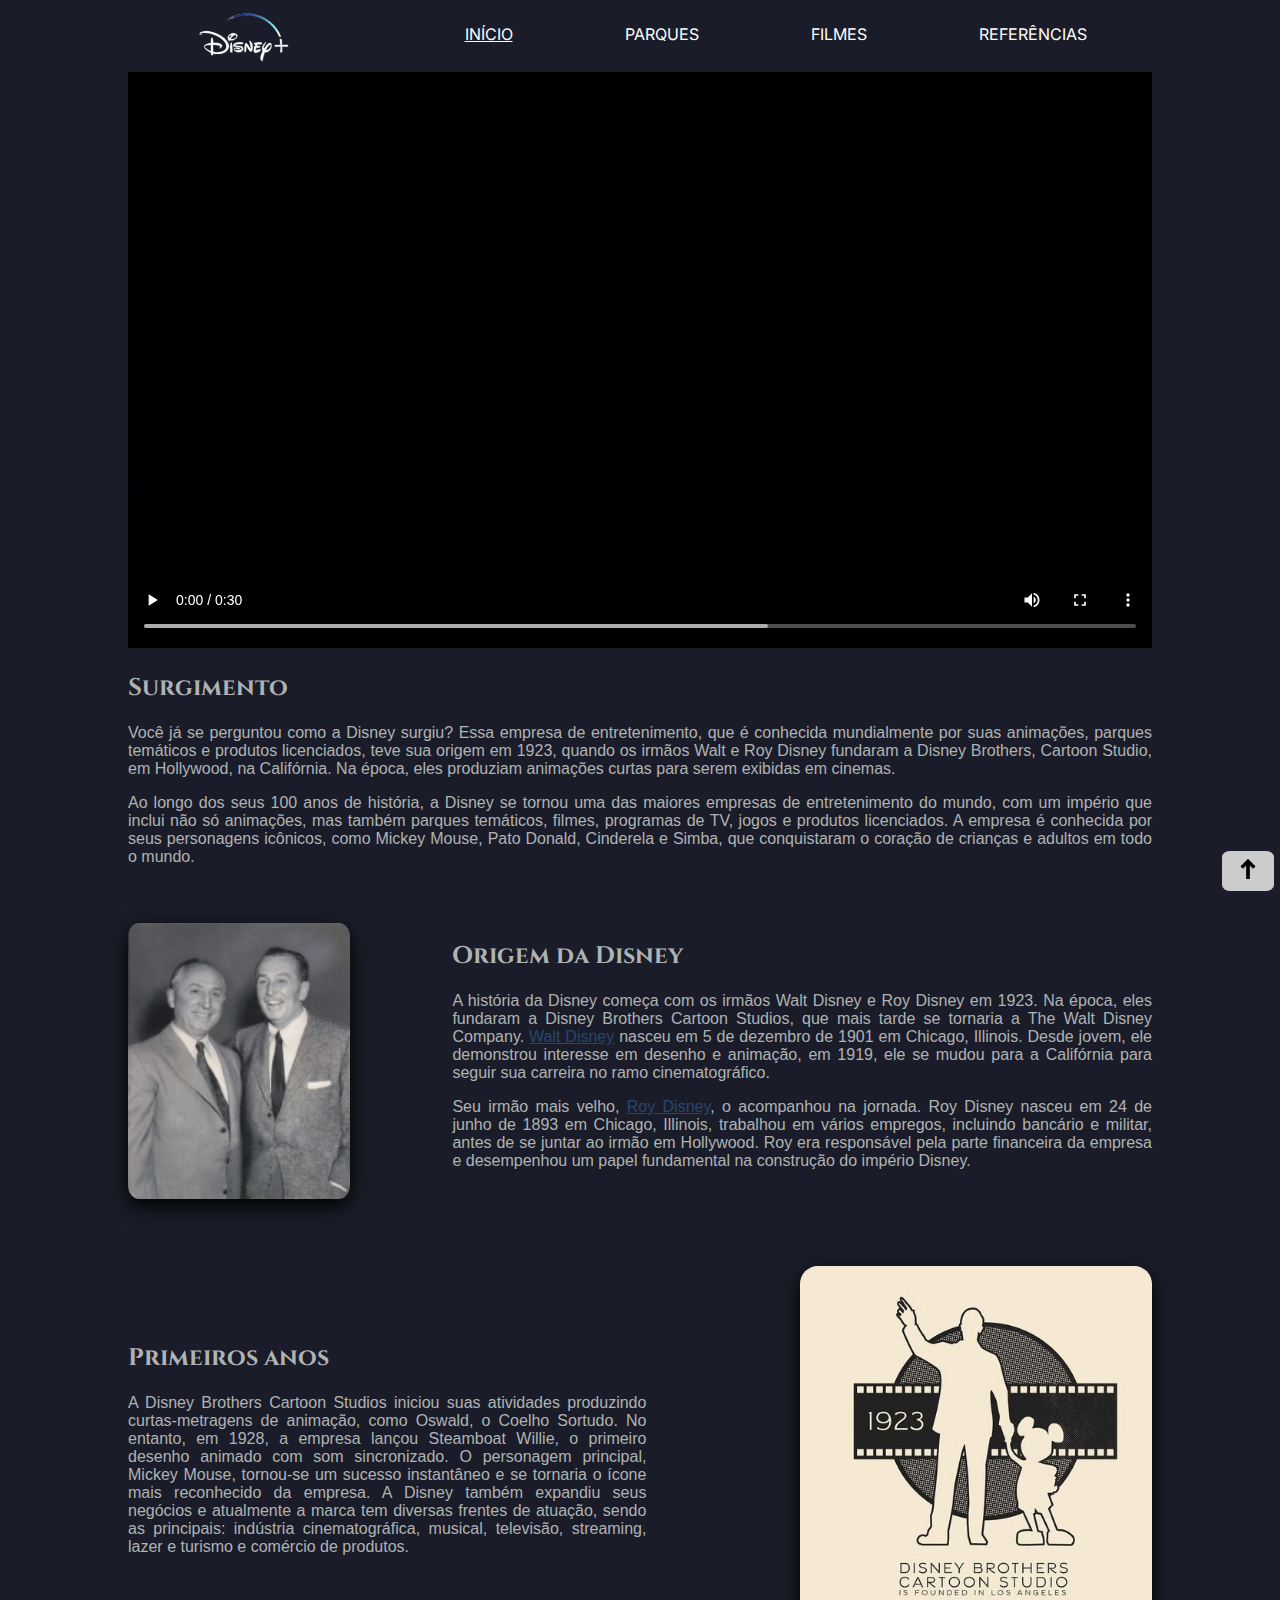
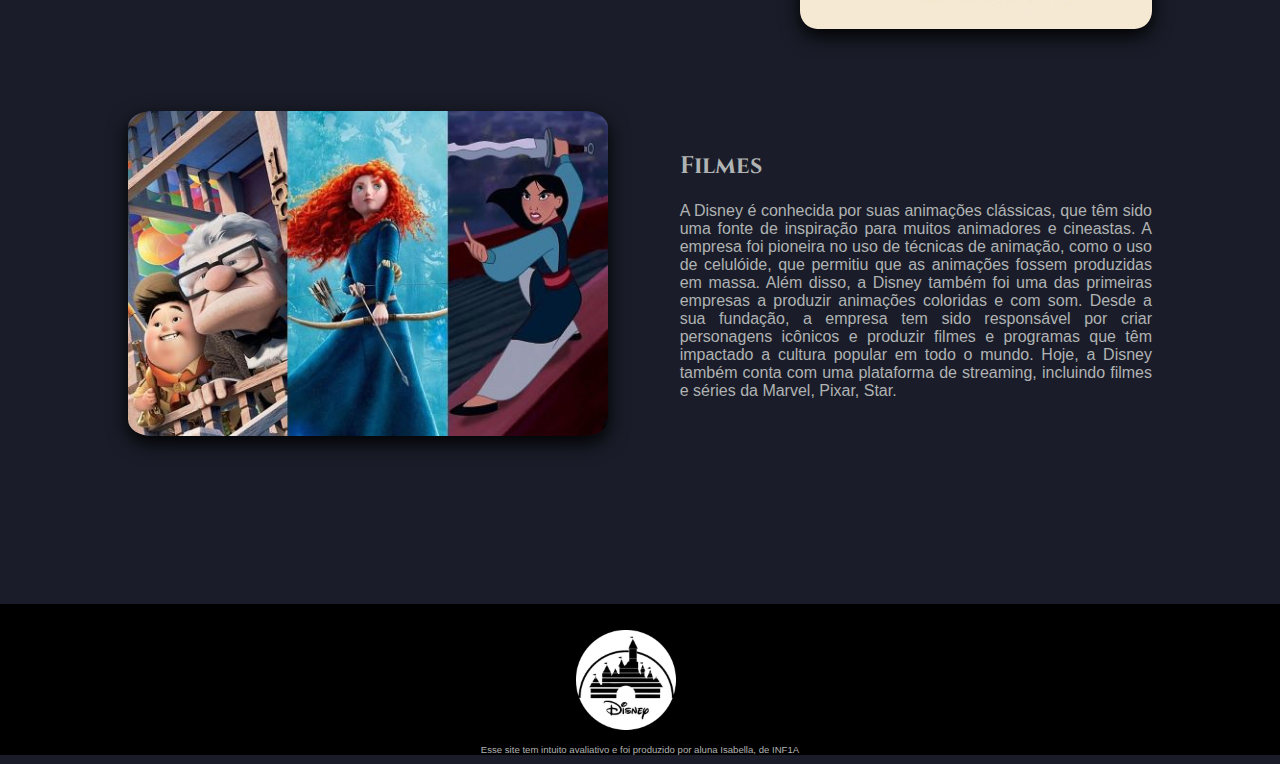
<file: index.html>
<!DOCTYPE html>
<html>

<head>
    <meta charset="utf-8">
    <title>Disney</title>
    <meta name="viewport" content="width=device-width, initial-scale=1">
    <link rel="icon" href="img/icone.png">
    <link rel="stylesheet" href="estilos.css">
</head>

<body>
    <header id="topo">
        <nav>
            <img src="img/logos.png">
            <ul class="nav-list">
                <li><a class="pagina_atual" href="index.html">INÍCIO</a></li>
                <li><a href="parques.html">PARQUES</a></li>
                <li><a href="filmes.html">FILMES</a></li>
                <li><a href="referencias.html">REFERÊNCIAS</a></li>
            </ul>
            <button class="menu">☰</button>
            
        </nav>
    </header>

    <main>
        <video id="video" controls>
            <source src="videos/castle.mp4" type="video/mp4">
        </video>
        <img id="castelo" src="img/castle.jpg">
        <section>
            <h2>Surgimento</h2>
            <p> Você já se perguntou como a Disney surgiu? Essa empresa de entretenimento, que é conhecida mundialmente
                por
                suas animações, parques temáticos e produtos licenciados, teve sua origem em 1923, quando os irmãos Walt
                e Roy Disney
                fundaram a Disney Brothers, Cartoon Studio, em Hollywood, na Califórnia. Na época, eles produziam
                animações curtas para
                serem exibidas em cinemas. </p>
            <p>Ao longo dos seus 100 anos de história, a Disney se tornou uma das maiores empresas de entretenimento do
                mundo, com um império que inclui não só animações, mas também parques temáticos, filmes, programas de
                TV, jogos e produtos
                licenciados. A empresa é conhecida por seus personagens icônicos, como Mickey Mouse, Pato Donald,
                Cinderela e Simba, que
                conquistaram o coração de crianças e adultos em todo o mundo.</p>

        </section>


        <section class="section-images">
            <img id="irmaos" class="img" src="img/irmaos.png">
            <div>
                <h2>Origem da Disney</h2>
                <p>A história da Disney começa com os irmãos Walt Disney e Roy Disney em 1923. Na época, eles fundaram a
                    Disney
                    Brothers Cartoon Studios,
                    que mais tarde se tornaria a The Walt Disney Company. <a
                        href="https://www.ebiografia.com/walt_disney/">Walt
                        Disney</a> nasceu em 5 de dezembro de 1901 em Chicago, Illinois. Desde jovem, ele demonstrou
                    interesse em desenho e animação, em 1919, ele se mudou para a Califórnia para seguir sua carreira no
                    ramo
                    cinematográfico.</p>
                <p>Seu irmão mais velho, <a href="https://seedsofdreams.org/blog/roy-disney-biografia">Roy Disney</a>, o
                    acompanhou na
                    jornada. Roy Disney nasceu em 24 de junho de 1893 em Chicago, Illinois, trabalhou em vários
                    empregos, incluindo bancário e militar, antes de se juntar ao irmão em Hollywood. Roy era
                    responsável
                    pela
                    parte
                    financeira da empresa e desempenhou
                    um papel fundamental na construção do império Disney.</p>
            </div>
        </section>


        <section class="section-images">
            <div>
                <h2>Primeiros anos</h2>
                <p> A Disney Brothers Cartoon Studios iniciou suas atividades produzindo curtas-metragens de animação,
                    como
                    Oswald, o Coelho Sortudo. No entanto, em 1928, a empresa lançou Steamboat Willie, o primeiro desenho
                    animado
                    com som sincronizado. O personagem principal, Mickey Mouse, tornou-se um sucesso instantâneo e se
                    tornaria o ícone
                    mais reconhecido da empresa. A Disney também expandiu seus negócios e atualmente a marca tem
                    diversas
                    frentes de atuação, sendo as
                    principais: indústria cinematográfica, musical, televisão, streaming, lazer e turismo e comércio de
                    produtos.
                </p>
            </div>
            <img id="primeiros-anos" class="img" src="img/inicio.jpg">
        </section>


        <section id="section-filmes" class="section-images">
            <img id="filmes" class="img" src="img/filmes.jpg">
            <div>
                <h2>Filmes</h2>
                <p>A Disney é conhecida por suas animações clássicas, que têm sido uma fonte de inspiração para muitos
                    animadores e cineastas. A empresa foi pioneira no uso de técnicas de animação, como o uso de
                    celulóide,
                    que permitiu que as animações fossem produzidas em massa. Além disso, a Disney também foi uma das
                    primeiras empresas a produzir animações coloridas e com som. Desde a sua fundação, a empresa tem
                    sido
                    responsável
                    por criar personagens icônicos e produzir filmes e programas que têm impactado a cultura popular em
                    todo
                    o mundo.
                    Hoje, a Disney também conta com uma plataforma de streaming, incluindo filmes e séries da Marvel,
                    Pixar,
                    Star.
                </p>
            </div>
        </section>

        <a class="voltar-topo" href="#topo"><img src="img/seta.png"></a>
    </main>
    <footer>
        <img src="img/footer.png">
        <p>Esse site tem intuito avaliativo e foi produzido por aluna Isabella, de INF1A</p>
    </footer>
    <script src="java.js"></script>

</body>

</html>
</file>
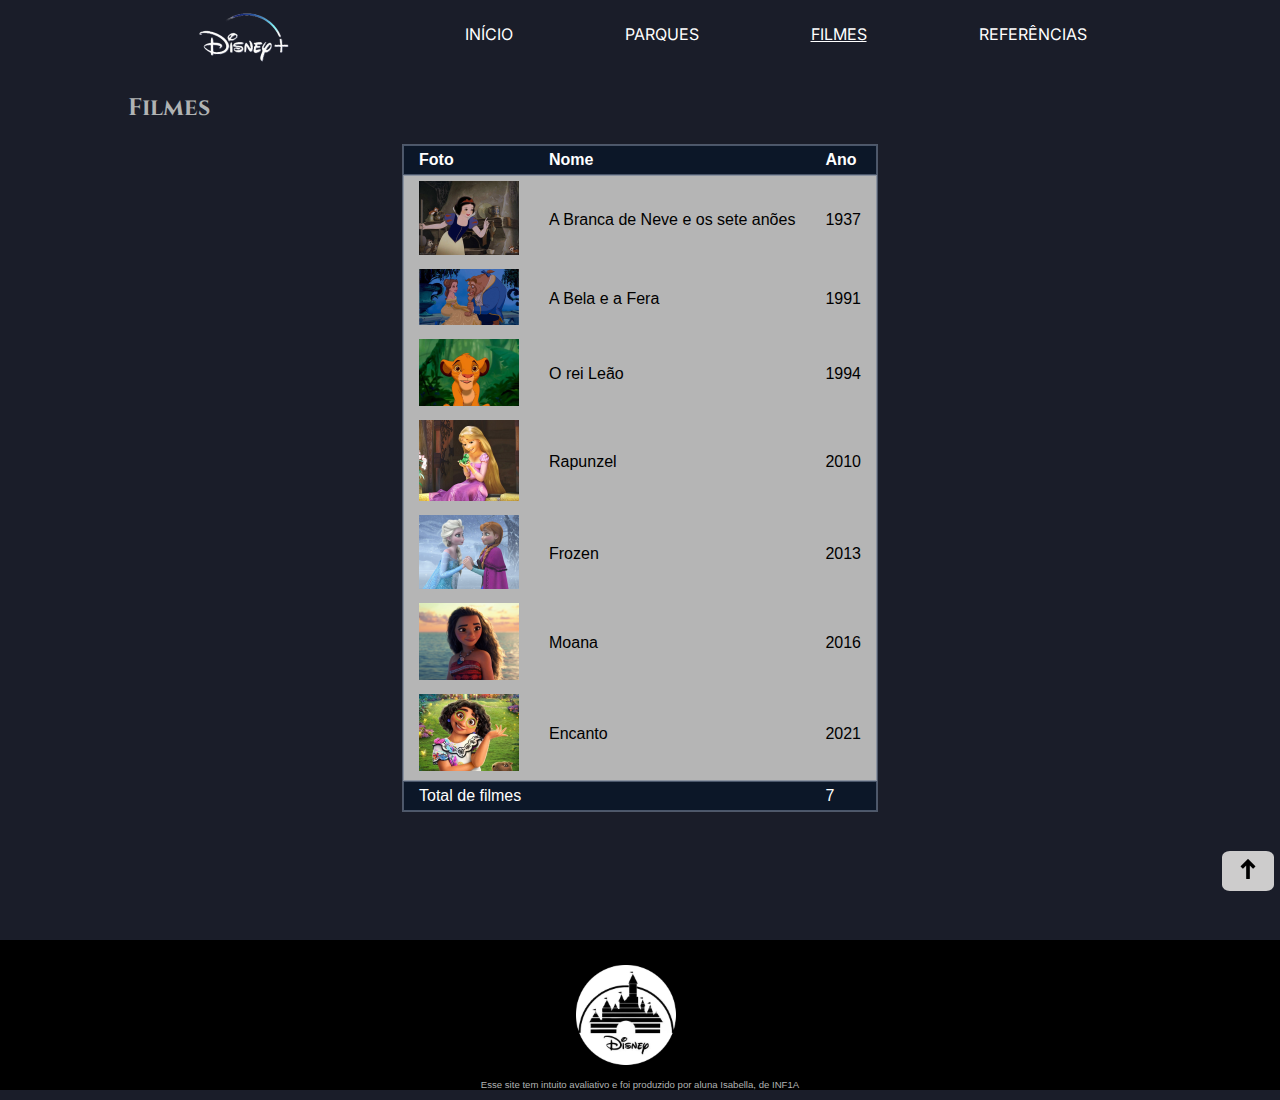
<file: filmes.html>
<!DOCTYPE html>
<html>

<head>
    <meta charset="utf-8">
    <meta name="viewport" content="width=device-width, initial-scale=1">
    <title>Filmes</title>
    <link rel="icon" href="img/icone.png">
    <link rel="stylesheet" href="estilos.css">
    <link rel="stylesheet" href="filmes.css">
</head>

<body>
    <header id="topo">
        <nav>
            <img src="img/logos.png">
            <ul class="nav-list">
                <li><a href="index.html">INÍCIO</a></li>
                <li><a href="parques.html">PARQUES</a></li>
                <li><a class="pagina_atual" href="filmes.html">FILMES</a></li>
                <li><a href="referencias.html">REFERÊNCIAS</a></li>
            </ul>
            <button class="menu">☰</button>

        </nav>
    </header>

    <main>
        <h2>Filmes</h2>
        <div>
            <table>
                <thead>
                    <tr>
                        <th>Foto</th>
                        <th>Nome</th>
                        <th>Ano</th>
                    </tr>
                </thead>
                <tbody>
                    <tr>
                        <td><img src="img/branca.png"></td>
                        <td>A Branca de Neve e os sete anões</td>
                        <td>1937</td>
                    </tr>
                    <tr>
                        <td><img src="img/bela.png"></td>
                        <td>A Bela e a Fera</td>
                        <td>1991</td>
                    </tr>
                    <tr>
                        <td><img src="img/rei_leao.png"></td>
                        <td>O rei Leão</td>
                        <td>1994</td>
                    </tr>
                    <tr>
                        <td><img src="img/rapunzel.png"></td>
                        <td>Rapunzel</td>
                        <td>2010</td>
                    </tr>
                    <tr>
                        <td><img src="img/frozen.png"></td>
                        <td>Frozen</td>
                        <td>2013</td>
                    </tr>
                    <tr>
                        <td><img src="img/moana.png"></td>
                        <td>Moana</td>
                        <td>2016</td>
                    </tr>
                    <tr>
                        <td><img src="img/encanto.png"></td>
                        <td>Encanto</td>
                        <td>2021</td>
                    </tr>
                </tbody>
                <tfoot>
                    <tr>
                        <td colspan="2">Total de filmes</td>
                        <td>7</td>
                    </tr>
                </tfoot>
            </table>
        </div>

        <a class="voltar-topo" href="#topo"><img src="img/seta.png"></a>
    </main>
    <footer>
        <img src="img/footer.png">
        <p>Esse site tem intuito avaliativo e foi produzido por aluna Isabella, de INF1A</p>
    </footer>
    <script src="java.js"></script>
</body>

</html>
</file>
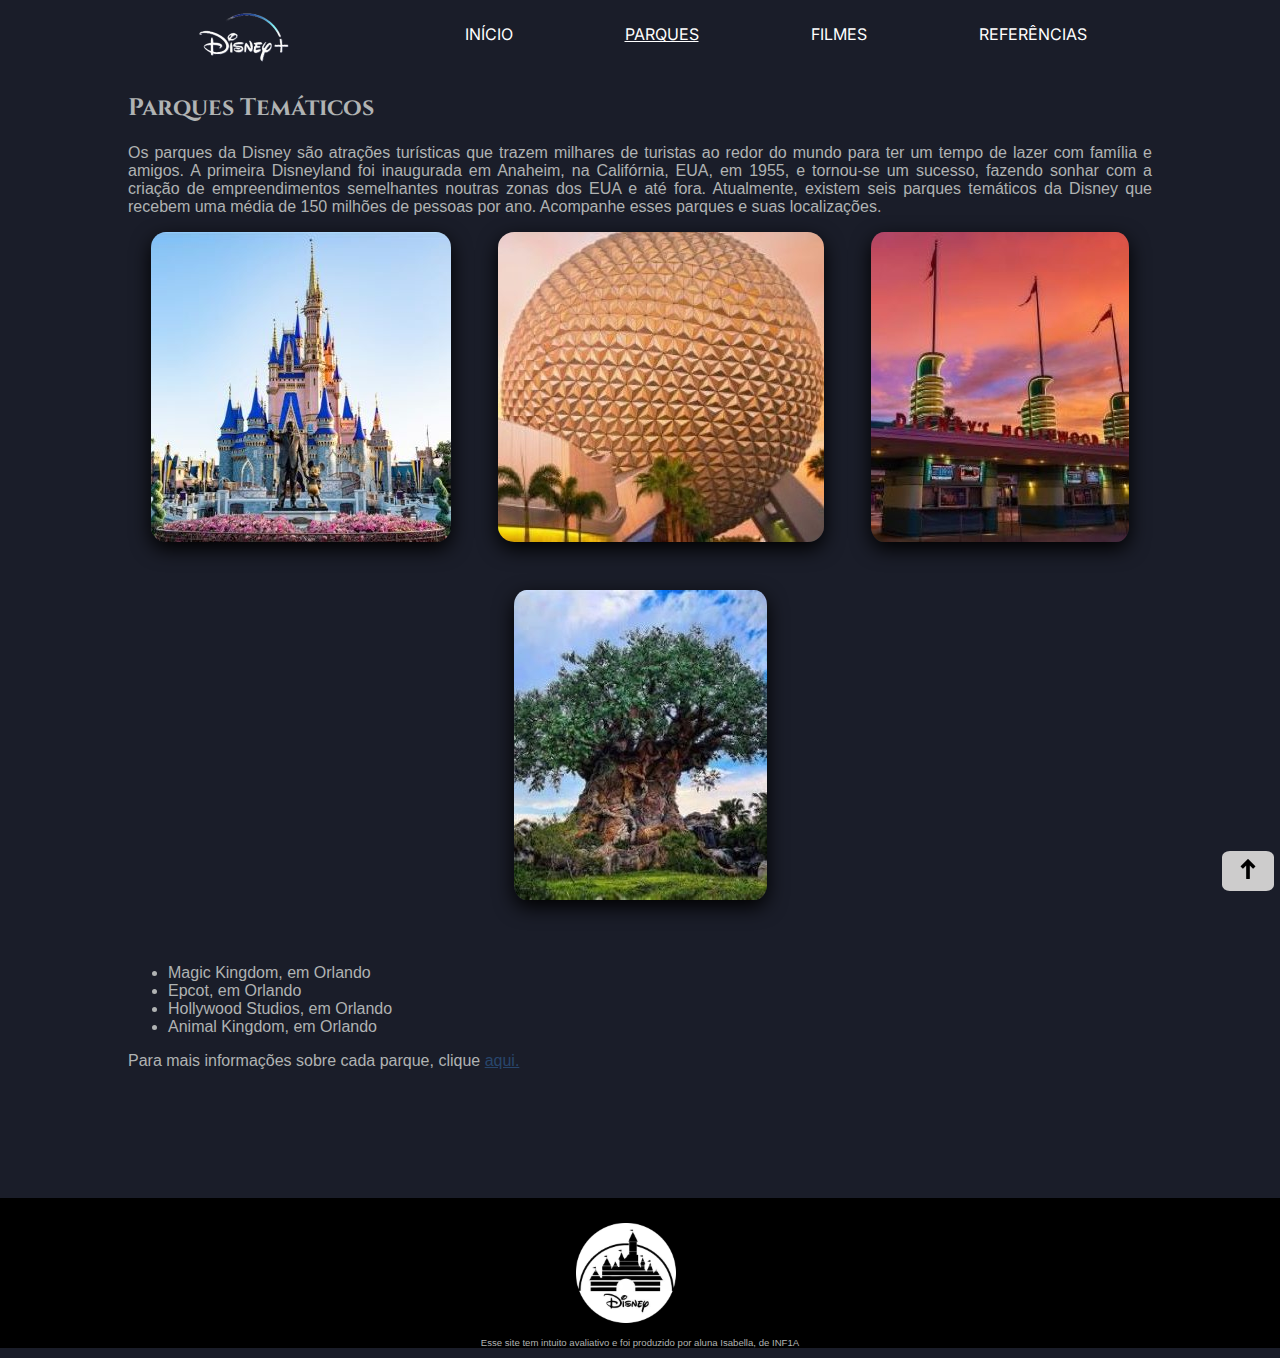
<file: parques.html>
<!DOCTYPE html>
<html>

<head>
    <meta charset="utf-8">
    <meta name="viewport" content="width=device-width, initial-scale=1">
    <title>Parques</title>
    <link rel="icon" href="img/icone.png">
    <link rel="stylesheet" href="estilos.css">

</head>

<body>
    <header id="topo">
        <nav>
            <img src="img/logos.png">
            <ul class="nav-list">
                <li><a href="index.html">INÍCIO</a></li>
                <li><a class="pagina_atual" href="parques.html">PARQUES</a></li>
                <li><a href="filmes.html">FILMES</a></li>
                <li><a href="referencias.html">REFERÊNCIAS</a></li>
            </ul>
            <button class="menu">☰</button>
        </nav>
    </header>

    <main>
        <h2>Parques Temáticos</h2>
        <p>Os parques da Disney são atrações turísticas que trazem milhares de turistas ao redor do mundo para ter um
            tempo
            de lazer com família e amigos.
            A primeira Disneyland foi inaugurada em Anaheim, na Califórnia, EUA, em 1955, e tornou-se um sucesso,
            fazendo
            sonhar com a criação de empreendimentos
            semelhantes noutras zonas dos EUA e até fora. Atualmente, existem seis parques temáticos da Disney que
            recebem
            uma média de 150 milhões de pessoas por ano.
            Acompanhe esses parques e suas localizações.
        </p>
        <div id="parques">
            <img class="img" src="img/magic-kingdom.jpg">
            <img class="img" src="img/epcot.jpg">
            <img class="img" src="img/holywood.jpg">
            <img class="img" src="img/animal-park.jpg">
        </div>
        <ul>
            <li>Magic Kingdom, em Orlando</li>
            <li>Epcot, em Orlando</li>
            <li>Hollywood Studios, em Orlando</li>
            <li>Animal Kingdom, em Orlando</li>
        </ul>
        <p>Para mais informações sobre cada parque, clique <a
                href="https://www.disney.com.br/novidades/quantos-e-quais-sao-os-parques-tematicos-da-disney">aqui.</a>
        </p>
        <a class="voltar-topo" href="#topo"><img src="img/seta.png"></a>
    </main>
    <footer>
        <img src="img/footer.png">
        <p>Esse site tem intuito avaliativo e foi produzido por aluna Isabella, de INF1A</p>
    </footer>
    <script src="java.js"></script>
    
</body>

</html>
</file>
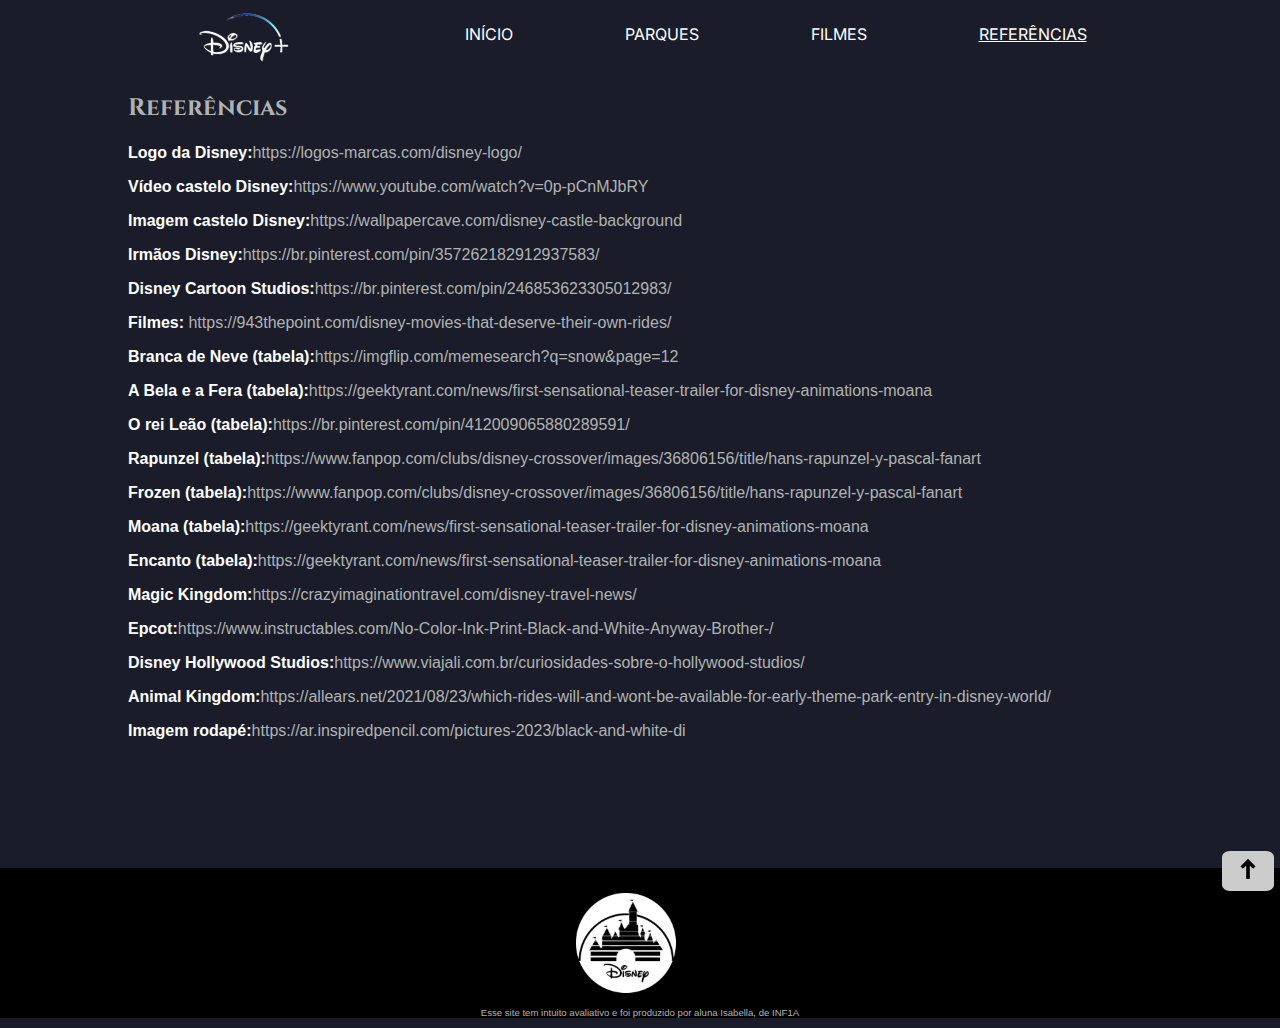
<file: referencias.html>
<!DOCTYPE html>
<html>

<head>
    <meta charset="utf-8">
    <meta name="viewport" content="width=device-width, initial-scale=1">
    <title>Disney</title>
    <link rel="icon" href="img/icone.png">
    <link rel="stylesheet" href="estilos.css">


</head>

<body>
    <header id="topo">
        <nav>
            <img src="img/logos.png">
            <ul class="nav-list">
                <li><a href="index.html">INÍCIO</a></li>
                <li><a href="parques.html">PARQUES</a></li>
                <li><a href="filmes.html">FILMES</a></li>
                <li><a class="pagina_atual" href="referencias.html">REFERÊNCIAS</a></li>
            </ul>
            <button class="menu">☰</button>
        </nav>
    </header>

    <main id="referencia">
        <h2>Referências</h2>
        <p><span>Logo da Disney:</span>https://logos-marcas.com/disney-logo/</p>
        <p><span>Vídeo castelo Disney:</span>https://www.youtube.com/watch?v=0p-pCnMJbRY</p>
        <p><span>Imagem castelo Disney:</span>https://wallpapercave.com/disney-castle-background</p>
        <p><span>Irmãos Disney:</span>https://br.pinterest.com/pin/357262182912937583/</p>
        <p><span>Disney Cartoon Studios:</span>https://br.pinterest.com/pin/246853623305012983/</p>
        <p><span>Filmes:</span> https://943thepoint.com/disney-movies-that-deserve-their-own-rides/</p>
        <p><span>Branca de Neve (tabela):</span>https://imgflip.com/memesearch?q=snow&page=12 </p>
        <p><span>A Bela e a Fera (tabela):</span>https://geektyrant.com/news/first-sensational-teaser-trailer-for-disney-animations-moana</p>
        <p><span>O rei Leão (tabela):</span>https://br.pinterest.com/pin/412009065880289591/</p>
        <p><span>Rapunzel (tabela):</span>https://www.fanpop.com/clubs/disney-crossover/images/36806156/title/hans-rapunzel-y-pascal-fanart</p>
        <p><span>Frozen (tabela):</span>https://www.fanpop.com/clubs/disney-crossover/images/36806156/title/hans-rapunzel-y-pascal-fanart</p>
        <p><span>Moana (tabela):</span>https://geektyrant.com/news/first-sensational-teaser-trailer-for-disney-animations-moana</p>
        <p><span>Encanto (tabela):</span>https://geektyrant.com/news/first-sensational-teaser-trailer-for-disney-animations-moana</p>
        <p><span>Magic Kingdom:</span>https://crazyimaginationtravel.com/disney-travel-news/</p>
        <p><span>Epcot:</span>https://www.instructables.com/No-Color-Ink-Print-Black-and-White-Anyway-Brother-/</p>
        <p><span>Disney Hollywood Studios:</span>https://www.viajali.com.br/curiosidades-sobre-o-hollywood-studios/</p>
        <p><span>Animal Kingdom:</span>https://allears.net/2021/08/23/which-rides-will-and-wont-be-available-for-early-theme-park-entry-in-disney-world/</p>
        <p><span>Imagem rodapé:</span>https://ar.inspiredpencil.com/pictures-2023/black-and-white-di</p>
        <a class="voltar-topo" href="#topo"><img src="img/seta.png"></a>
    </main>
    <footer>
        <img src="img/footer.png">
        <p>Esse site tem intuito avaliativo e foi produzido por aluna Isabella, de INF1A</p> 
    </footer>
    <script src="java.js"></script>

</body>

</html>
</file>
<file: estilos.css>
@import url('https://fonts.googleapis.com/css2?family=Cinzel:wght@400..900&family=Inter:ital,opsz,wght@0,14..32,100..900;1,14..32,100..900&display=swap');
@import url('https://fonts.googleapis.com/css2?family=Cinzel:wght@400..900&family=Inter:ital,opsz,wght@0,14..32,100..900;1,14..32,100..900&display=swap');


body{
    margin: 0;
    font-family: "Roboto", sans-serif;
    text-align: justify;
    background-color: #1A1D29;
    color: rgb(176, 179, 179);
}

.pagina_atual{
    text-decoration: underline;
}

header{
    font-size: 1em;
    color: white;
}

header a{
    text-decoration: none;
    color: white;
    font-family: "Inter", sans-serif;
}

header nav{
    display: flex;
    justify-content: space-around;
    align-items: flex-start;
    padding: 0.5rem 10%;
}

nav ul{
    list-style: none;
    display: flex;
    justify-content: center;
    gap: 7rem;
}

.menu{
    display: none;
}

header a:hover{
    cursor: pointer;
}

main{
    margin-left: 10%;
    margin-right: 10%;
}

main h2{
    font-family: "Cinzel", serif;
    font-size: 150%;
}

main video{
    width: 100%;
}

main p::selection{
    background-color: white;
    color: #6674b4;
}

#castelo{
    width: 100%;
    margin-bottom: 4%;
    border-radius: 2%;
    box-shadow: 0 7px 20px black;
    display: none;
}

#irmaos{
    margin-right: 10%;
    margin-bottom: 2.5%;
    margin-top: 4%;
    width: 60rem;
}

#primeiros-anos{
    width: 22rem;
    margin-left: 15%;
    margin-top: 4%;
    margin-bottom: 4%;
}

#filmes{
    width: 30rem;
    margin-right: 7%;
    margin-top: 4%;
    margin-bottom: 4%;
}

.section-images{
    display: flex;
    align-items: center;
}

.img{
    border-radius: 5%;
    box-shadow: 0 7px 20px black;
}

.img:hover{
    transform: scale(1.1);
    border: 2px solid white;
}

.voltar-topo{
    background-color: rgb(205, 204, 204);
    padding: 0.5rem 1rem;
    border-radius: 15%;
    position: fixed;
    bottom: 1%;
    right: 0.5%;
}

footer{
    background-color: black;
    padding-top: 2%;
    margin-top: 10%;
}

footer img{
    margin-left: 45%;
}

footer p{
    font-size: 60%;
    display: flex;
    justify-content: center;
}

main a:link{
    color: rgb(40, 70, 108);
}

main a:visited{
    color: white;
}

main #parques{
    display: flex;
    justify-content: space-around;
    flex-wrap: wrap;
}

#parques img{
    margin-bottom: 3em;
}

#referencia span{
    font-weight: bold;
    color: white;
    display: inline-block;
}

@media (max-width:1000px){
    #section-filmes{
        flex-direction: column;
        align-items: center;
    }

    #filmes{
        order: 2;
        margin-right: 0;
    }
}

@media (max-width:900px){
    .section-images{
        flex-direction: column;
        align-items: center;
    }

    #irmaos{
        width: 20em;
        order: 2;
        margin-right: 0;
    }

    #primeiros-anos{
        margin-left: 0;
    }
    
    .menu{
        display: block;
        background-color: transparent;
        border: none;
        font-size: 2em;
        margin-top: 0.5em;
        color: white;
    }

    .nav-list{
        display: none;
        flex-direction: column;
        align-items: center;
        width: 100vw;
        height: 100vh;
        padding-inline-start: 0;
        background-color: #1A1D29;
    }

    .nav-list.active{
        display: flex;
    }


}

@media (max-width:600px) {
    #irmaos {
        width: 60%;
    }

    #primeiros-anos {
        width: 60%;
    }

    #filmes {
        width: 70%;
    }

    #parques img {
        width: 60%;
    }
}
</file>
<file: filmes.css>
main div{
    display: flex;
    justify-content: center;
}

table {
    border: 2px solid rgba(113, 126, 148, 0.614);
    border-collapse: collapse;
    color: black;
}

thead, tfoot{
    border-top: 2px solid rgba(113, 126, 148, 0.614);
    border-bottom: 2px solid rgba(113, 126, 148, 0.614);
    background-color: rgba(9, 21, 41, 0.792);
    color: white;
}

th, td {
    padding: 5px 15px;
}

tbody {
    background-color: rgb(181, 181, 181);
}
</file>
